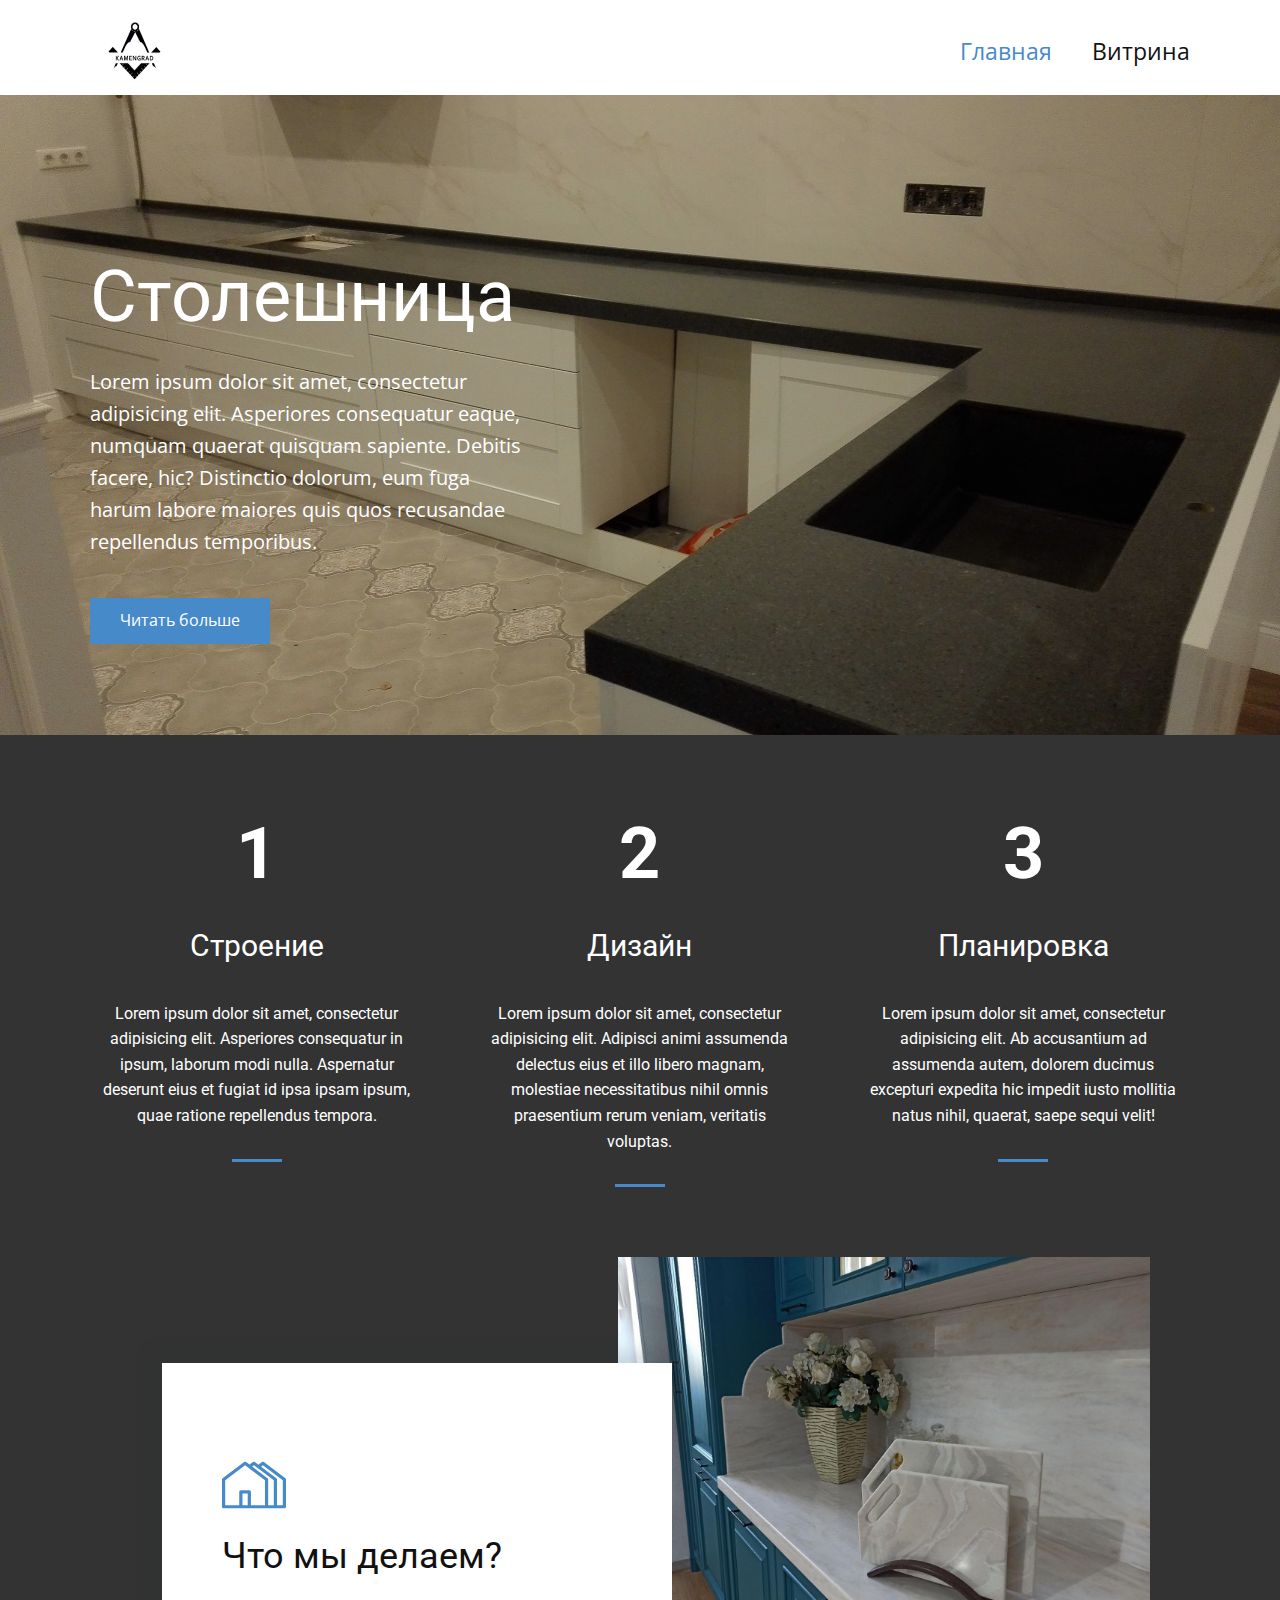
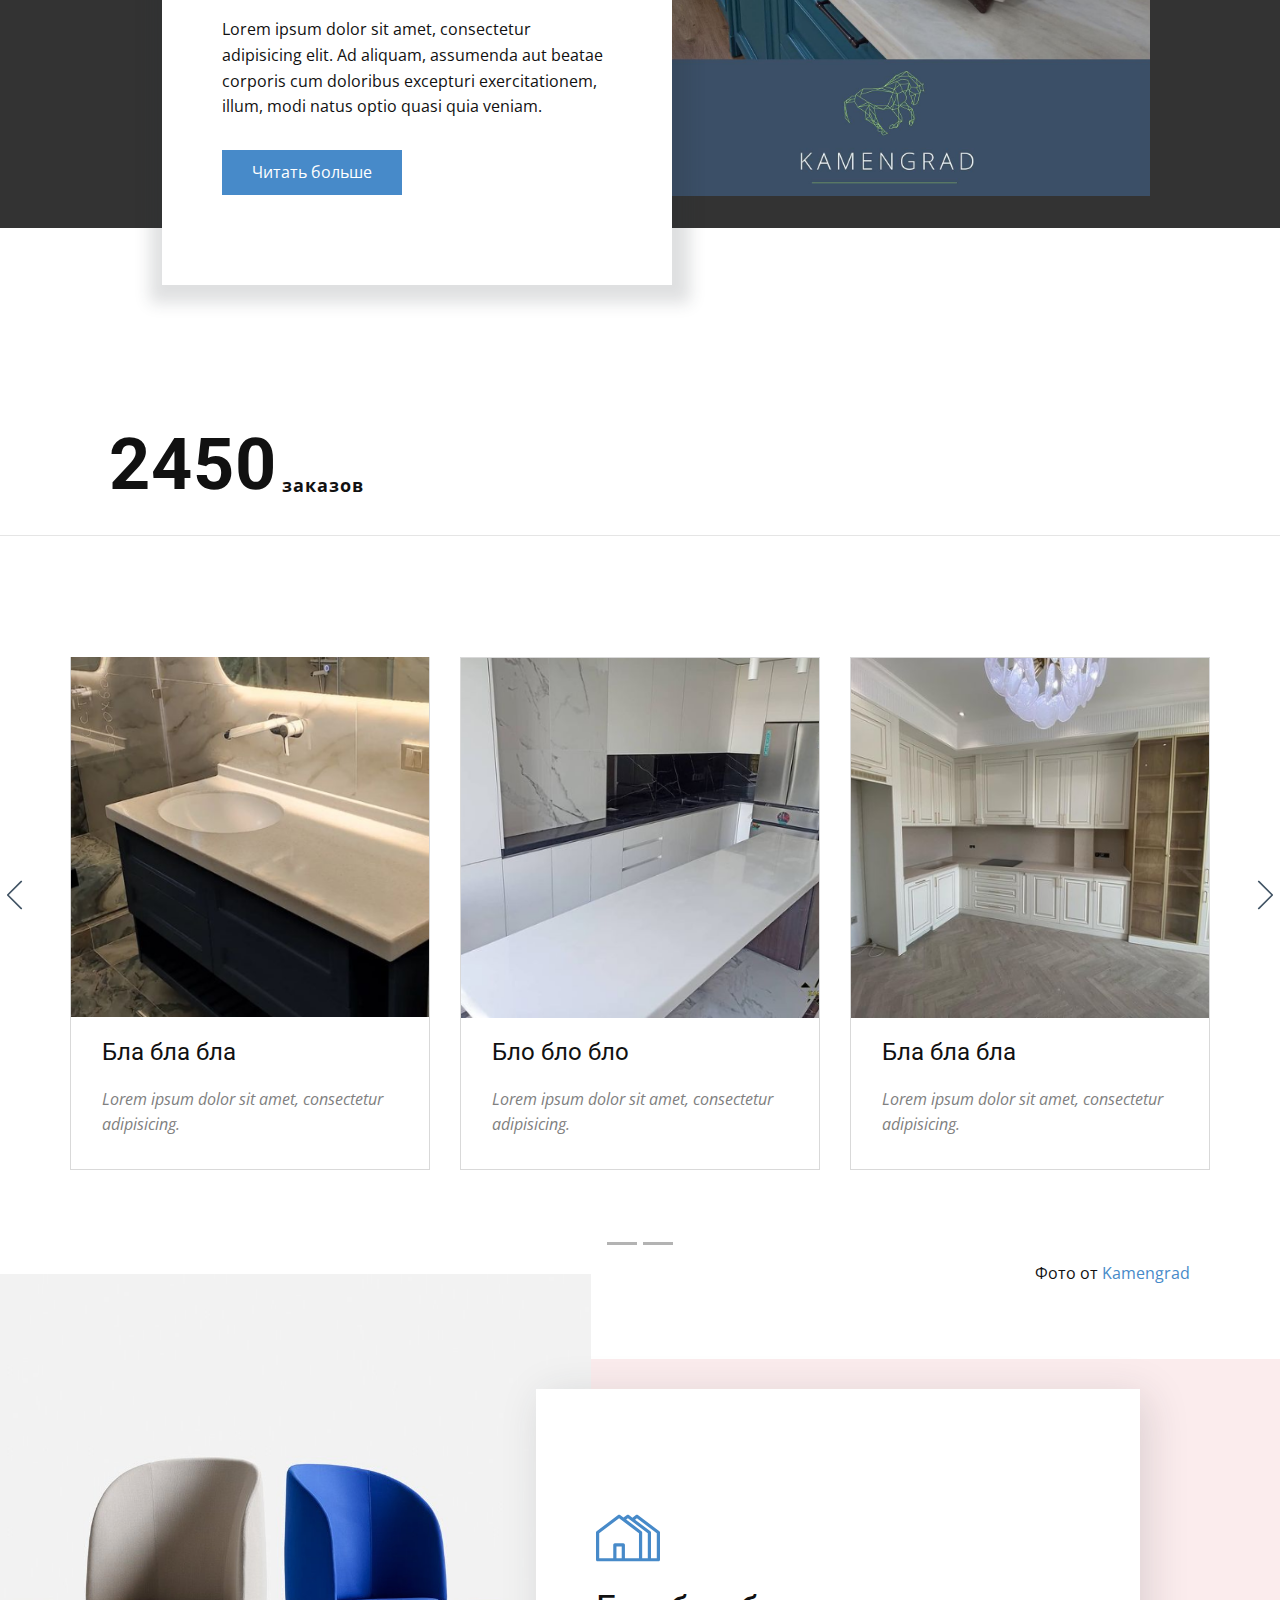
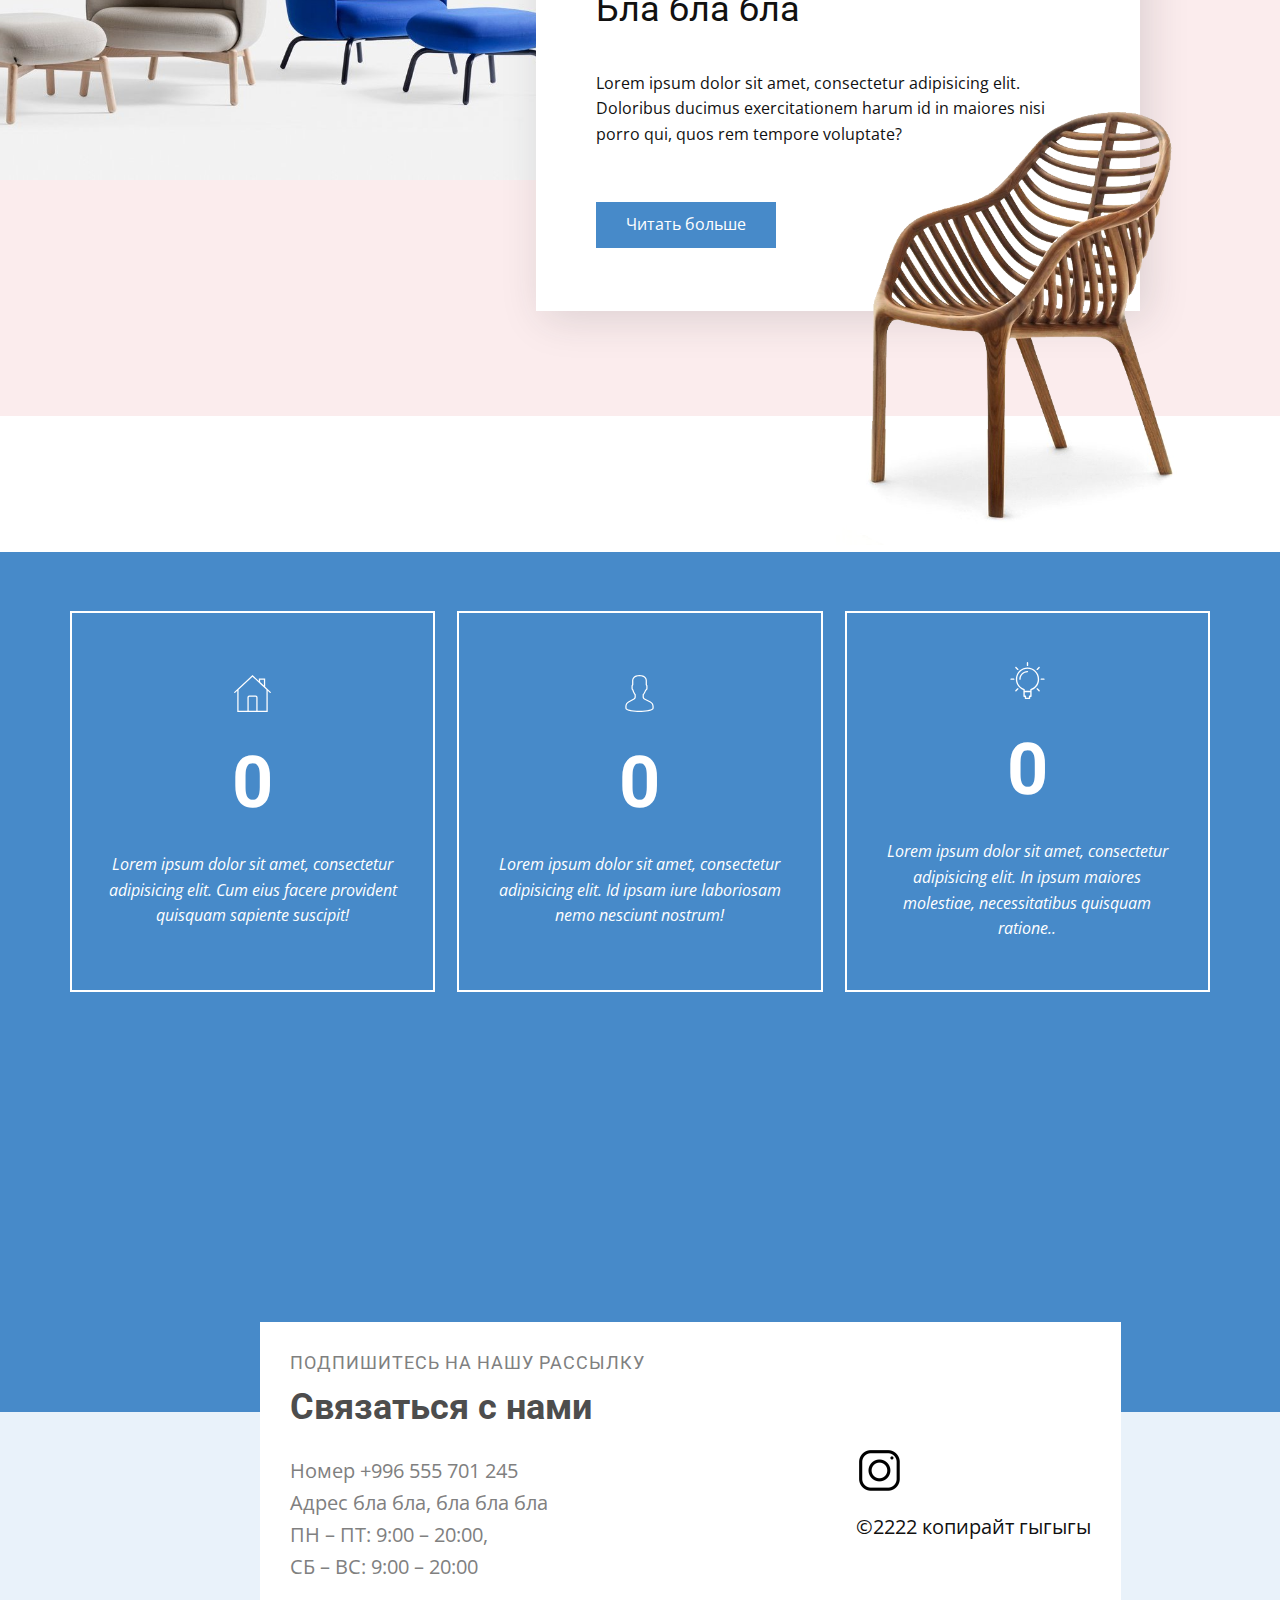
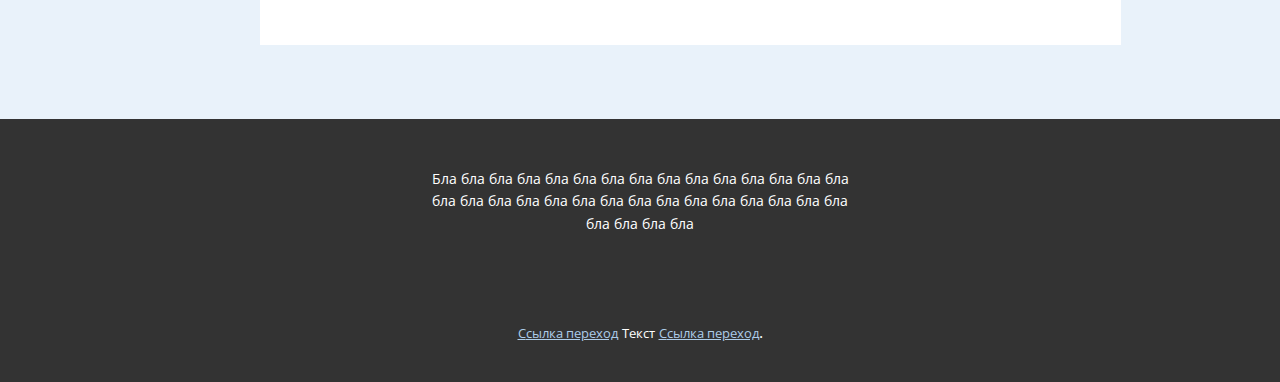
<file: kamengrad/Главная.html>
<!DOCTYPE html>
<html style="font-size: 16px;" lang="ru"><head>
    <meta name="viewport" content="width=device-width, initial-scale=1.0">
    <meta charset="utf-8">
    <meta name="keywords" content="Architecture and Design, What We Do, 2450, What We Do, +500, 800, +300, Contact us, Follow us, INTUITIVE">
    <meta name="description" content="">
    <title>Главная</title>
    <link rel="stylesheet" href="src/css/style.css" media="screen">
<link rel="stylesheet" href="src/css/Главная.css" media="screen">
    <script class="u-script" type="text/javascript" src="src/js/jquery.js" defer=""></script>
    <script class="u-script" type="text/javascript" src="src/js/main.js" defer=""></script>
    <link id="u-theme-google-font" rel="stylesheet" href="https://fonts.googleapis.com/css?family=Roboto:100,100i,300,300i,400,400i,500,500i,700,700i,900,900i|Open+Sans:300,300i,400,400i,500,500i,600,600i,700,700i,800,800i">
    <link id="u-page-google-font" rel="stylesheet" href="https://fonts.googleapis.com/css?family=Roboto:100,100i,300,300i,400,400i,500,500i,700,700i,900,900i">
    <script type="application/ld+json">{
		"@context": "http://schema.org",
		"@type": "Organization",
		"name": "",
		"logo": "images/logo.png"
}</script>
    <meta name="theme-color" content="#478ac9">
    <meta property="og:title" content="Главная">
    <meta property="og:type" content="website">
  </head>
  <body class="u-body u-xl-mode" data-lang="ru"><header class="u-clearfix u-header u-header" id="sec-8662"><div class="u-clearfix u-sheet u-valign-middle u-sheet-1">
        <a class="u-image u-logo u-image-1">
          <img src="src/images/logo.png" class="u-logo-image u-logo-image-1" alt="">
        </a>
        <nav class="u-menu u-menu-dropdown u-offcanvas u-menu-1">
          <div class="menu-collapse" style="font-size: 1rem; letter-spacing: 0;">
            <a class="u-button-style u-custom-left-right-menu-spacing u-custom-padding-bottom u-custom-top-bottom-menu-spacing u-nav-link u-text-active-palette-1-base u-text-hover-palette-2-base" href="#">
              <svg class="u-svg-link" viewBox="0 0 24 24"><use xmlns:xlink="http://www.w3.org/1999/xlink" xlink:href="#menu-hamburger"></use></svg>
              <svg class="u-svg-content" version="1.1" id="menu-hamburger" viewBox="0 0 16 16" x="0px" y="0px" xmlns:xlink="http://www.w3.org/1999/xlink" xmlns="http://www.w3.org/2000/svg"><g><rect y="1" width="16" height="2"></rect><rect y="7" width="16" height="2"></rect><rect y="13" width="16" height="2"></rect>
</g></svg>
            </a>
          </div>
          <div class="u-nav-container">
            <ul class="u-nav u-unstyled u-nav-1"><li class="u-nav-item"><a class="u-button-style u-nav-link u-text-active-palette-1-base u-text-hover-palette-2-base" href="Главная.html" style="padding: 10px 20px;">Главная</a>
</li><li class="u-nav-item"><a class="u-button-style u-nav-link u-text-active-palette-1-base u-text-hover-palette-2-base" href="Товары.html" style="padding: 10px 20px;">Витрина</a>
</li></ul>
          </div>
          <div class="u-nav-container-collapse">
            <div class="u-black u-container-style u-inner-container-layout u-opacity u-opacity-95 u-sidenav">
              <div class="u-inner-container-layout u-sidenav-overflow">
                <div class="u-menu-close"></div>
                <ul class="u-align-center u-nav u-popupmenu-items u-unstyled u-nav-2"><li class="u-nav-item"><a class="u-button-style u-nav-link" href="Главная.html">Главная</a>
</li><li class="u-nav-item"><a class="u-button-style u-nav-link" href="Товары.html">О нас</a>
</li></ul>
              </div>
            </div>
            <div class="u-black u-menu-overlay u-opacity u-opacity-70"></div>
          </div>
        </nav>
      </div></header>
    <section class="u-clearfix u-image u-shading u-section-1" src="" id="carousel_3688">
      <div class="u-clearfix u-sheet u-sheet-1">
        <div class="u-align-left u-container-style u-expanded-width-xs u-group u-similar-fill u-group-1">
          <div class="u-container-layout u-valign-middle u-container-layout-1">
            <h1 class="u-heading-font u-text u-text-body-alt-color u-title u-text-1">Столешница</h1>
            <p class="u-custom-font u-large-text u-text u-text-body-alt-color u-text-font u-text-variant u-text-2">Lorem ipsum dolor sit amet, consectetur adipisicing elit. Asperiores consequatur eaque, numquam quaerat quisquam sapiente. Debitis facere, hic? Distinctio dolorum, eum fuga harum labore maiores quis quos recusandae repellendus temporibus.</p>
            <a class="u-btn u-button-style u-palette-1-base u-btn-1">Читать больше</a>
          </div>
        </div>
      </div>
    </section>
    <section class="u-clearfix u-palette-2-light-2 u-section-2" id="carousel_fd2d">
      <div class="u-clearfix u-sheet u-valign-middle u-sheet-1">
        <div class="u-expanded-width u-list u-list-1">
          <div class="u-repeater u-repeater-1">
            <div class="u-container-style u-list-item u-repeater-item">
              <div class="u-container-layout u-similar-container u-container-layout-1">
                <p class="u-align-center u-custom-font u-font-roboto u-text u-text-palette-1-base u-text-1">1</p>
                <h3 class="u-align-center u-text u-text-2">Строение</h3>
                <p class="u-align-center u-custom-font u-font-roboto u-text u-text-3">Lorem ipsum dolor sit amet, consectetur adipisicing elit. Asperiores consequatur in ipsum, laborum modi nulla. Aspernatur deserunt eius et fugiat id ipsa ipsam ipsum, quae ratione repellendus tempora.</p>
                <div class="u-align-center u-border-3 u-border-palette-1-base u-line u-line-horizontal u-line-1"></div>
              </div>
            </div>
            <div class="u-container-style u-list-item u-repeater-item">
              <div class="u-container-layout u-similar-container u-container-layout-2">
                <p class="u-align-center u-custom-font u-font-roboto u-text u-text-palette-1-base u-text-4">2</p>
                <h3 class="u-align-center u-text u-text-5">Дизайн</h3>
                <p class="u-align-center u-custom-font u-font-roboto u-text u-text-6">Lorem ipsum dolor sit amet, consectetur adipisicing elit. Adipisci animi assumenda delectus eius et illo libero magnam, molestiae necessitatibus nihil omnis praesentium rerum veniam, veritatis voluptas.</p>
                <div class="u-align-center u-border-3 u-border-palette-1-base u-line u-line-horizontal u-line-2"></div>
              </div>
            </div>
            <div class="u-container-style u-list-item u-repeater-item">
              <div class="u-container-layout u-similar-container u-container-layout-3">
                <p class="u-align-center u-custom-font u-font-roboto u-text u-text-palette-1-base u-text-7">3</p>
                <h3 class="u-align-center u-text u-text-8">Планировка</h3>
                <p class="u-align-center u-custom-font u-font-roboto u-text u-text-9">Lorem ipsum dolor sit amet, consectetur adipisicing elit. Ab accusantium ad assumenda autem, dolorem ducimus excepturi expedita hic impedit iusto mollitia natus nihil, quaerat, saepe sequi velit!</p>
                <div class="u-align-center u-border-3 u-border-palette-1-base u-line u-line-horizontal u-line-3"></div>
              </div>
            </div>
          </div>
        </div>
      </div>
    </section>
    <section class="u-clearfix u-section-3" id="carousel_c8af">
      <div class="u-expanded-width u-palette-2-light-2 u-shape u-shape-rectangle u-shape-1"></div>
      <div class="u-clearfix u-sheet u-sheet-1">
        <div class="u-container-style u-group u-image u-similar-fill u-image-1">
          <div class="u-container-layout u-container-layout-1"></div>
        </div>
        <div class="u-align-left u-container-style u-group u-white u-group-2">
          <div class="u-container-layout u-valign-middle-lg u-valign-middle-sm u-valign-middle-xl u-container-layout-2"><span class="u-icon u-icon-circle u-text-palette-1-base u-icon-1"><svg class="u-svg-link" preserveAspectRatio="xMidYMin slice" viewBox="0 0 279.131 279.131"><use xmlns:xlink="http://www.w3.org/1999/xlink" xlink:href="#svg-cb31"></use></svg><svg class="u-svg-content" viewBox="0 0 279.131 279.131" id="svg-cb31"><g><path d="m276.346,109.821l-93.71-70.666c-2.496-1.882-5.934-1.882-8.43,0l-15.405,11.617-15.405-11.617c-2.496-1.882-5.934-1.882-8.43,0l-15.021,11.327-15.021-11.327c-2.496-1.882-5.934-1.882-8.43,0l-93.71,70.666c-1.753,1.323-2.784,3.393-2.784,5.589v118.977c0,3.866 3.134,7 7,7h38.472 39.238 109.711 38.472 39.238c3.866,0 7-3.134 7-7v-118.977c0-2.196-1.031-4.266-2.785-5.589zm-11.215,117.566h-25.238v-111.977c0-2.197-1.031-4.266-2.785-5.589l-66.68-50.282 7.993-6.028 86.71,65.388v108.488zm-63.71,0v-111.977c0-2.197-1.031-4.266-2.785-5.589l-67.064-50.571 7.61-5.738 86.711,65.388v108.488h-24.472zm-89.247-.001h-20.464-2.464v-50.76h22.928v50.76zm14,0v-57.76c0-3.866-3.134-7-7-7h-36.928c-3.866,0-7,3.134-7,7v57.76h-22.774-38.472v-108.488l86.71-65.388 86.711,65.388v108.488h-61.247z"></path>
</g></svg></span>
            <h2 class="u-text u-text-1">Что мы делаем?</h2>
            <p class="u-text u-text-2">Lorem ipsum dolor sit amet, consectetur adipisicing elit. Ad aliquam, assumenda aut beatae corporis cum doloribus excepturi exercitationem, illum, modi natus optio quasi quia veniam.</p>
            <a href="" class="u-btn u-button-style u-btn-1">Читать больше</a>
          </div>
        </div>
      </div>
    </section>
    <section class="u-clearfix u-white u-section-4" id="carousel_2101">
      <div class="u-clearfix u-sheet u-sheet-1">
        <div class="u-align-left u-container-style u-expanded-width-xs u-group u-similar-fill u-group-1">
          <div class="u-container-layout">
            <h2 class="u-text u-text-1"><b>&nbsp;2450</b>
            </h2>
            <p class="u-text u-text-2">заказов</p>
          </div>
        </div>
      </div>
      <div class="u-border-1 u-border-grey-10 u-expanded-width u-line u-line-horizontal u-line-1"></div>
    </section>
    <section id="carousel_64f4" class="u-carousel u-slide u-block-4d1d-1" data-u-ride="carousel" data-interval="5000">
      <ol class="u-absolute-hcenter u-carousel-indicators u-block-4d1d-2">
        <li data-u-target="#carousel_64f4" data-u-slide-to="0" class="u-active u-grey-30"></li>
        <li data-u-target="#carousel_64f4" class="u-grey-30" data-u-slide-to="1"></li>
      </ol>
      <div class="u-carousel-inner" role="listbox">
        <div class="u-active u-carousel-item u-clearfix u-white u-section-5-1">
          <div class="u-clearfix u-sheet u-sheet-1">
            <div class="u-clearfix u-gutter-30 u-layout-wrap u-layout-wrap-1">
              <div class="u-layout">
                <div class="u-layout-row">
                  <div class="u-align-left u-container-style u-layout-cell u-left-cell u-size-20 u-size-20-md u-white u-layout-cell-1">
                    <div class="u-border-1 u-border-grey-15 u-container-layout u-container-layout-1" data-image-width="2000" data-image-height="1333">
                      <img src="src/images/stol1.png" alt="" class="u-expanded-width-md u-expanded-width-sm u-image u-image-default u-image-1">
                      <h4 class="u-custom-font u-heading-font u-text u-text-1">Бла бла бла</h4>
                      <p class="u-text u-text-grey-50 u-text-2">Lorem ipsum dolor sit amet, consectetur adipisicing.</p>
                    </div>
                  </div>
                  <div class="u-align-left u-container-style u-layout-cell u-size-20 u-size-20-md u-white u-layout-cell-2">
                    <div class="u-border-1 u-border-grey-15 u-container-layout u-container-layout-2" data-image-width="2000" data-image-height="1333">
                      <img src="src/images/stol2.png" alt="" class="u-expanded-width-md u-expanded-width-sm u-expanded-width-xs u-image u-image-default u-image-2">
                      <h4 class="u-custom-font u-heading-font u-text u-text-3">Бло бло бло</h4>
                      <p class="u-text u-text-grey-50 u-text-4">Lorem ipsum dolor sit amet, consectetur adipisicing.</p>
                    </div>
                  </div>
                  <div class="u-align-left u-container-style u-layout-cell u-right-cell u-size-20 u-size-20-md u-white u-layout-cell-3">
                    <div class="u-border-1 u-border-grey-15 u-container-layout u-container-layout-3" data-image-width="2000" data-image-height="1333">
                      <img src="src/images/stol3.png" alt="" class="u-expanded-width-md u-expanded-width-sm u-expanded-width-xs u-image u-image-default u-image-3">
                      <h4 class="u-custom-font u-heading-font u-text u-text-5">Бла бла бла</h4>
                      <p class="u-text u-text-grey-50 u-text-6">Lorem ipsum dolor sit amet, consectetur adipisicing.</p>
                    </div>
                  </div>
                </div>
              </div>
            </div>
          </div>
        </div>
        <div class="u-carousel-item u-clearfix u-white u-section-5-2">
          <div class="u-clearfix u-sheet u-sheet-1">
            <div class="u-clearfix u-gutter-30 u-layout-wrap u-layout-wrap-1">
              <div class="u-layout">
                <div class="u-layout-row">
                  <div class="u-align-left u-container-style u-layout-cell u-left-cell u-size-20 u-size-20-md u-white u-layout-cell-1">
                    <div class="u-border-1 u-border-grey-15 u-container-layout u-container-layout-1" data-image-width="2000" data-image-height="1333">
                      <img src="src/images/stol4.png" alt="" class="u-expanded-width-md u-expanded-width-sm u-expanded-width-xs u-image u-image-default u-image-1">
                      <h4 class="u-custom-font u-heading-font u-text u-text-1">Бла бла бла</h4>
                      <p class="u-text u-text-grey-50 u-text-2">Lorem ipsum dolor sit amet, consectetur adipisicing.</p>
                    </div>
                  </div>
                  <div class="u-align-left u-container-style u-layout-cell u-size-20 u-size-20-md u-white u-layout-cell-2">
                    <div class="u-border-1 u-border-grey-15 u-container-layout u-container-layout-2" data-image-width="2000" data-image-height="1333">
                      <img src="src/images/stol5.png" alt="" class="u-expanded-width-md u-expanded-width-sm u-expanded-width-xs u-image u-image-default u-image-2">
                      <h4 class="u-custom-font u-heading-font u-text u-text-3">Бла бла бла</h4>
                      <p class="u-text u-text-grey-50 u-text-4">Lorem ipsum dolor sit amet, consectetur adipisicing.</p>
                    </div>
                  </div>
                  <div class="u-align-left u-container-style u-layout-cell u-right-cell u-size-20 u-size-20-md u-white u-layout-cell-3">
                    <div class="u-border-1 u-border-grey-15 u-container-layout u-container-layout-3" data-image-width="2000" data-image-height="1333">
                      <img src="src/images/stol6.png" alt="" class="u-expanded-width-md u-expanded-width-sm u-image u-image-default u-image-3">
                      <h4 class="u-custom-font u-heading-font u-text u-text-5">Бла бла бла</h4>
                      <p class="u-text u-text-grey-50 u-text-6">Lorem ipsum dolor sit amet, consectetur adipisicing.</p>
                    </div>
                  </div>
                </div>
              </div>
            </div>
          </div>
        </div>
      </div>
      <a class="u-absolute-vcenter u-carousel-control u-carousel-control-prev u-text-palette-1-dark-2 u-block-4d1d-3" href="#carousel_64f4" role="button" data-u-slide="prev">
        <span aria-hidden="true">
          <svg viewBox="0 0 477.175 477.175"><path d="M145.188,238.575l215.5-215.5c5.3-5.3,5.3-13.8,0-19.1s-13.8-5.3-19.1,0l-225.1,225.1c-5.3,5.3-5.3,13.8,0,19.1l225.1,225
                    c2.6,2.6,6.1,4,9.5,4s6.9-1.3,9.5-4c5.3-5.3,5.3-13.8,0-19.1L145.188,238.575z"></path></svg>
        </span>
        <span class="sr-only">Previous</span>
      </a>
      <a class="u-absolute-vcenter u-carousel-control u-carousel-control-next u-text-palette-1-dark-2 u-block-4d1d-4" href="#carousel_64f4" role="button" data-u-slide="next">
        <span aria-hidden="true">
          <svg viewBox="0 0 477.175 477.175"><path d="M360.731,229.075l-225.1-225.1c-5.3-5.3-13.8-5.3-19.1,0s-5.3,13.8,0,19.1l215.5,215.5l-215.5,215.5
                    c-5.3,5.3-5.3,13.8,0,19.1c2.6,2.6,6.1,4,9.5,4c3.4,0,6.9-1.3,9.5-4l225.1-225.1C365.931,242.875,365.931,234.275,360.731,229.075z"></path></svg>
        </span>
        <span class="sr-only">Next</span>
      </a>
    </section>
    <section class="u-clearfix u-white u-section-6" id="carousel_cd49">
      <div class="u-clearfix u-sheet u-sheet-1">
        <div class="u-align-right u-container-style u-group u-similar-fill u-group-1">
          <div class="u-container-layout u-valign-middle-sm u-container-layout-1">
            <p class="u-text u-text-1">Фото от  <a href="https://www.instagram.com/kamengrad.kg/#" target="_blank">Kamengrad</a>
            </p>
          </div>
        </div>
      </div>
    </section>
    <section class="u-clearfix u-palette-2-light-3 u-section-7" id="carousel_a2ae">
      <div class="u-align-left u-container-style u-group u-image u-image-1">
        <div class="u-container-layout u-container-layout-1"></div>
      </div>
      <div class="u-clearfix u-sheet u-sheet-1">
        <div class="u-align-left u-container-style u-group u-white u-group-2">
          <div class="u-container-layout u-valign-middle-lg u-valign-middle-md u-valign-middle-xs u-container-layout-2"><span class="u-icon u-icon-circle u-text-palette-1-base u-icon-1"><svg class="u-svg-link" preserveAspectRatio="xMidYMin slice" viewBox="0 0 279.131 279.131"><use xmlns:xlink="http://www.w3.org/1999/xlink" xlink:href="#svg-c59d"></use></svg><svg class="u-svg-content" viewBox="0 0 279.131 279.131" id="svg-c59d"><g><path d="m276.346,109.821l-93.71-70.666c-2.496-1.882-5.934-1.882-8.43,0l-15.405,11.617-15.405-11.617c-2.496-1.882-5.934-1.882-8.43,0l-15.021,11.327-15.021-11.327c-2.496-1.882-5.934-1.882-8.43,0l-93.71,70.666c-1.753,1.323-2.784,3.393-2.784,5.589v118.977c0,3.866 3.134,7 7,7h38.472 39.238 109.711 38.472 39.238c3.866,0 7-3.134 7-7v-118.977c0-2.196-1.031-4.266-2.785-5.589zm-11.215,117.566h-25.238v-111.977c0-2.197-1.031-4.266-2.785-5.589l-66.68-50.282 7.993-6.028 86.71,65.388v108.488zm-63.71,0v-111.977c0-2.197-1.031-4.266-2.785-5.589l-67.064-50.571 7.61-5.738 86.711,65.388v108.488h-24.472zm-89.247-.001h-20.464-2.464v-50.76h22.928v50.76zm14,0v-57.76c0-3.866-3.134-7-7-7h-36.928c-3.866,0-7,3.134-7,7v57.76h-22.774-38.472v-108.488l86.71-65.388 86.711,65.388v108.488h-61.247z"></path>
</g></svg></span>
            <h2 class="u-text u-text-1">Бла бла бла</h2>
            <p class="u-text u-text-2">Lorem ipsum dolor sit amet, consectetur adipisicing elit. Doloribus ducimus exercitationem harum id in maiores nisi porro qui, quos rem tempore voluptate?</p>
            <a class="u-btn u-button-style u-btn-1">Читать больше</a>
          </div>
        </div>
      </div>
    </section>
    <section class="skrollable skrollable-between u-clearfix u-white u-section-8" id="carousel_ac2a">
      <div class="u-clearfix u-sheet u-sheet-1">
        <img src="src/images/cbcb412b752cba0559c975428a0c4ca9.png" alt="" class="u-image u-image-contain u-image-default u-image-1">
        <div class="u-align-left u-container-style u-group u-similar-fill u-group-1">
          <div class="u-container-layout u-container-layout-1">
          </div>
        </div>
      </div>
    </section>
    <section class="u-align-center u-clearfix u-color-scheme-custom-color-scheme-1 u-color-style-multicolor-1 u-palette-1-base u-section-9" id="carousel_d3bf">
      <div class="u-clearfix u-sheet u-valign-middle u-sheet-1">
        <div class="u-expanded-width u-list u-list-1">
          <div class="u-repeater u-repeater-1">
            <div class="u-align-center u-border-2 u-border-white u-container-style u-list-item u-repeater-item">
              <div class="u-container-layout u-similar-container u-valign-middle u-container-layout-1"><span class="u-icon u-icon-circle u-icon-1"><svg class="u-svg-link" preserveAspectRatio="xMidYMin slice" viewBox="0 0 58.365 58.365" style=""><use xmlns:xlink="http://www.w3.org/1999/xlink" xlink:href="#svg-9038"></use></svg><svg class="u-svg-content" viewBox="0 0 58.365 58.365" x="0px" y="0px" id="svg-9038" style="enable-background:new 0 0 58.365 58.365;"><path d="M57.863,26.632l-8.681-8.061V5.365h-10v3.921L29.182,0L0.502,26.632c-0.404,0.376-0.428,1.009-0.052,1.414
	c0.375,0.404,1.008,0.427,1.414,0.052l3.319-3.082v33.349h16h16h16V25.015l3.319,3.082c0.192,0.179,0.437,0.267,0.681,0.267
	c0.269,0,0.536-0.107,0.732-0.319C58.291,27.641,58.267,27.008,57.863,26.632z M41.182,7.365h6v9.349l-6-5.571V7.365z
	 M23.182,56.365V35.302c0-0.517,0.42-0.937,0.937-0.937h10.126c0.517,0,0.937,0.42,0.937,0.937v21.063H23.182z M51.182,56.365h-14
	V35.302c0-1.62-1.317-2.937-2.937-2.937H24.119c-1.62,0-2.937,1.317-2.937,2.937v21.063h-14V23.158l22-20.429l14.28,13.26
	l5.72,5.311v0l2,1.857V56.365z"></path></svg>
            
            
          </span>
                <h1 class="u-text u-title u-text-1" data-animation-name="counter" data-animation-event="scroll" data-animation-duration="3000">500</h1>
                <p class="u-text u-text-2">Lorem ipsum dolor sit amet, consectetur adipisicing elit. Cum eius facere provident quisquam sapiente suscipit!</p>
              </div>
            </div>
            <div class="u-align-center u-border-2 u-border-white u-container-style u-list-item u-repeater-item">
              <div class="u-container-layout u-similar-container u-valign-middle u-container-layout-2"><span class="u-icon u-icon-circle u-icon-2"><svg class="u-svg-link" preserveAspectRatio="xMidYMin slice" viewBox="0 0 60 60" style=""><use xmlns:xlink="http://www.w3.org/1999/xlink" xlink:href="#svg-f9f5"></use></svg><svg class="u-svg-content" viewBox="0 0 60 60" x="0px" y="0px" id="svg-f9f5" style="enable-background:new 0 0 60 60;"><path d="M48.014,42.889l-9.553-4.776C37.56,37.662,37,36.756,37,35.748v-3.381c0.229-0.28,0.47-0.599,0.719-0.951
	c1.239-1.75,2.232-3.698,2.954-5.799C42.084,24.97,43,23.575,43,22v-4c0-0.963-0.36-1.896-1-2.625v-5.319
	c0.056-0.55,0.276-3.824-2.092-6.525C37.854,1.188,34.521,0,30,0s-7.854,1.188-9.908,3.53C17.724,6.231,17.944,9.506,18,10.056
	v5.319c-0.64,0.729-1,1.662-1,2.625v4c0,1.217,0.553,2.352,1.497,3.109c0.916,3.627,2.833,6.36,3.503,7.237v3.309
	c0,0.968-0.528,1.856-1.377,2.32l-8.921,4.866C8.801,44.424,7,47.458,7,50.762V54c0,4.746,15.045,6,23,6s23-1.254,23-6v-3.043
	C53,47.519,51.089,44.427,48.014,42.889z M51,54c0,1.357-7.412,4-21,4S9,55.357,9,54v-3.238c0-2.571,1.402-4.934,3.659-6.164
	l8.921-4.866C23.073,38.917,24,37.354,24,35.655v-4.019l-0.233-0.278c-0.024-0.029-2.475-2.994-3.41-7.065l-0.091-0.396l-0.341-0.22
	C19.346,23.303,19,22.676,19,22v-4c0-0.561,0.238-1.084,0.67-1.475L20,16.228V10l-0.009-0.131c-0.003-0.027-0.343-2.799,1.605-5.021
	C23.253,2.958,26.081,2,30,2c3.905,0,6.727,0.951,8.386,2.828c1.947,2.201,1.625,5.017,1.623,5.041L40,16.228l0.33,0.298
	C40.762,16.916,41,17.439,41,18v4c0,0.873-0.572,1.637-1.422,1.899l-0.498,0.153l-0.16,0.495c-0.669,2.081-1.622,4.003-2.834,5.713
	c-0.297,0.421-0.586,0.794-0.837,1.079L35,31.623v4.125c0,1.77,0.983,3.361,2.566,4.153l9.553,4.776
	C49.513,45.874,51,48.28,51,50.957V54z"></path></svg>
            
            
          </span>
                <h1 class="u-text u-title u-text-3" data-animation-name="counter" data-animation-event="scroll" data-animation-duration="3000">800</h1>
                <p class="u-text u-text-4">Lorem ipsum dolor sit amet, consectetur adipisicing elit. Id ipsam iure laboriosam nemo nesciunt nostrum!</p>
              </div>
            </div>
            <div class="u-align-center u-border-2 u-border-white u-container-style u-list-item u-repeater-item">
              <div class="u-container-layout u-similar-container u-valign-middle u-container-layout-3"><span class="u-icon u-icon-circle u-icon-3"><svg class="u-svg-link" preserveAspectRatio="xMidYMin slice" viewBox="0 0 54 54" style=""><use xmlns:xlink="http://www.w3.org/1999/xlink" xlink:href="#svg-325d"></use></svg><svg class="u-svg-content" viewBox="0 0 54 54" x="0px" y="0px" id="svg-325d" style="enable-background:new 0 0 54 54;"><g><path d="M27,8c-9.374,0-17,7.626-17,17c0,7.112,4.391,13.412,11,15.9V50c0,0.553,0.447,1,1,1h1v2c0,0.553,0.447,1,1,1h6
		c0.553,0,1-0.447,1-1v-2h1c0.553,0,1-0.447,1-1v-9.1c6.609-2.488,11-8.788,11-15.9C44,15.626,36.374,8,27,8z M30,49
		c-0.553,0-1,0.447-1,1v2h-4v-2c0-0.553-0.447-1-1-1h-1v-5h8v5H30z M31.688,39.242C31.277,39.377,31,39.761,31,40.192V42h-8v-1.808
		c0-0.432-0.277-0.815-0.688-0.95C16.145,37.214,12,31.49,12,25c0-8.271,6.729-15,15-15s15,6.729,15,15
		C42,31.49,37.855,37.214,31.688,39.242z"></path><path d="M27,6c0.553,0,1-0.447,1-1V1c0-0.553-0.447-1-1-1s-1,0.447-1,1v4C26,5.553,26.447,6,27,6z"></path><path d="M51,24h-4c-0.553,0-1,0.447-1,1s0.447,1,1,1h4c0.553,0,1-0.447,1-1S51.553,24,51,24z"></path><path d="M7,24H3c-0.553,0-1,0.447-1,1s0.447,1,1,1h4c0.553,0,1-0.447,1-1S7.553,24,7,24z"></path><path d="M43.264,7.322l-2.828,2.828c-0.391,0.391-0.391,1.023,0,1.414c0.195,0.195,0.451,0.293,0.707,0.293
		s0.512-0.098,0.707-0.293l2.828-2.828c0.391-0.391,0.391-1.023,0-1.414S43.654,6.932,43.264,7.322z"></path><path d="M12.15,38.436l-2.828,2.828c-0.391,0.391-0.391,1.023,0,1.414c0.195,0.195,0.451,0.293,0.707,0.293
		s0.512-0.098,0.707-0.293l2.828-2.828c0.391-0.391,0.391-1.023,0-1.414S12.541,38.045,12.15,38.436z"></path><path d="M41.85,38.436c-0.391-0.391-1.023-0.391-1.414,0s-0.391,1.023,0,1.414l2.828,2.828c0.195,0.195,0.451,0.293,0.707,0.293
		s0.512-0.098,0.707-0.293c0.391-0.391,0.391-1.023,0-1.414L41.85,38.436z"></path><path d="M12.15,11.564c0.195,0.195,0.451,0.293,0.707,0.293s0.512-0.098,0.707-0.293c0.391-0.391,0.391-1.023,0-1.414l-2.828-2.828
		c-0.391-0.391-1.023-0.391-1.414,0s-0.391,1.023,0,1.414L12.15,11.564z"></path><path d="M27,13c-6.617,0-12,5.383-12,12c0,0.553,0.447,1,1,1s1-0.447,1-1c0-5.514,4.486-10,10-10c0.553,0,1-0.447,1-1
		S27.553,13,27,13z"></path>
</g></svg>
            
            
          </span>
                <h1 class="u-text u-title u-text-5" data-animation-name="counter" data-animation-event="scroll" data-animation-duration="3000">300</h1>
                <p class="u-text u-text-6">Lorem ipsum dolor sit amet, consectetur adipisicing elit. In ipsum maiores molestiae, necessitatibus quisquam ratione..</p>
              </div>
            </div>
          </div>
        </div>
      </div>
    </section>
    <section class="u-clearfix u-expanded-width-xl u-palette-1-light-3 u-section-10" id="carousel_b891">
      <div class="u-expanded-width u-palette-1-base u-shape u-shape-rectangle u-shape-1"></div>
      <div class="u-clearfix u-gutter-0 u-layout-wrap u-layout-wrap-1">
        <div class="u-gutter-0 u-layout">
          <div class="u-layout-row">
            <div class="u-size-27">
              <div class="u-layout-col">
                <div class="u-align-left u-container-style u-layout-cell u-left-cell u-size-30 u-white u-layout-cell-2">
                  <div class="u-container-layout u-valign-middle u-container-layout-2">
                    <h6 class="u-text u-text-grey-50 u-text-1">ПОДПИШИТЕСЬ НА НАШУ РАССЫЛКУ</h6>
                    <h2 class="u-text u-text-grey-70 u-text-2">Связаться с нами</h2>
                    <p class="u-text u-text-grey-50 u-text-3">Номер +996 555 701 245<br>Адрес бла бла, бла бла бла<br>ПН – ПТ: 9:00 – 20:00,<br>СБ – ВС: 9:00 – 20:00<br>
                      <a href="#" class="u-active-none u-border-none u-btn u-button-link u-button-style u-hover-none u-none u-text-palette-1-base u-btn-2"> почта@почта.com </a>
                    </p>
                  </div>
                </div>
                <div class="u-align-left u-container-style u-layout-cell u-left-cell u-size-30 u-white u-layout-cell-3">
                  <div class="u-container-layout u-valign-middle u-container-layout-3">
                    <h2 class="u-text u-text-grey-70 u-text-4"></h2>
                    <div class="u-social-icons u-spacing-20 u-social-icons-1">
                      <a class="u-social-url" target="_blank" title="Instagram" href="https://www.instagram.com/kamengrad.kg/">
                          <img class=anal src="src/images/logo-ig-png-32463.png" alt="">
                      </a>
                    </div>
                    <p class="u-text u-text-5">©2222 копирайт гыгыгы</p>
                  </div>
                </div>
              </div>
            </div>
          </div>
        </div>
      </div>
    </section>
    
    <footer class="u-align-center u-clearfix u-footer u-grey-80 u-footer" id="sec-e547"><div class="u-clearfix u-sheet u-sheet-1">
        <p class="u-small-text u-text u-text-variant u-text-1">Бла бла бла бла бла бла бла бла бла бла бла бла бла бла бла бла бла бла бла бла бла бла бла бла бла бла бла бла бла бла бла бла бла бла </p>
      </div></footer>
    <section class="u-backlink u-clearfix u-grey-80">
      <a class="u-link" href="" target="_blank">
        <span>Ссылка переход</span>
      </a>
      <p class="u-text">
        <span>Текст</span>
      </p>
      <a class="u-link" href="" target="_blank">
        <span>Ссылка переход</span>
      </a>. 
    </section>

</body></html>
</file>
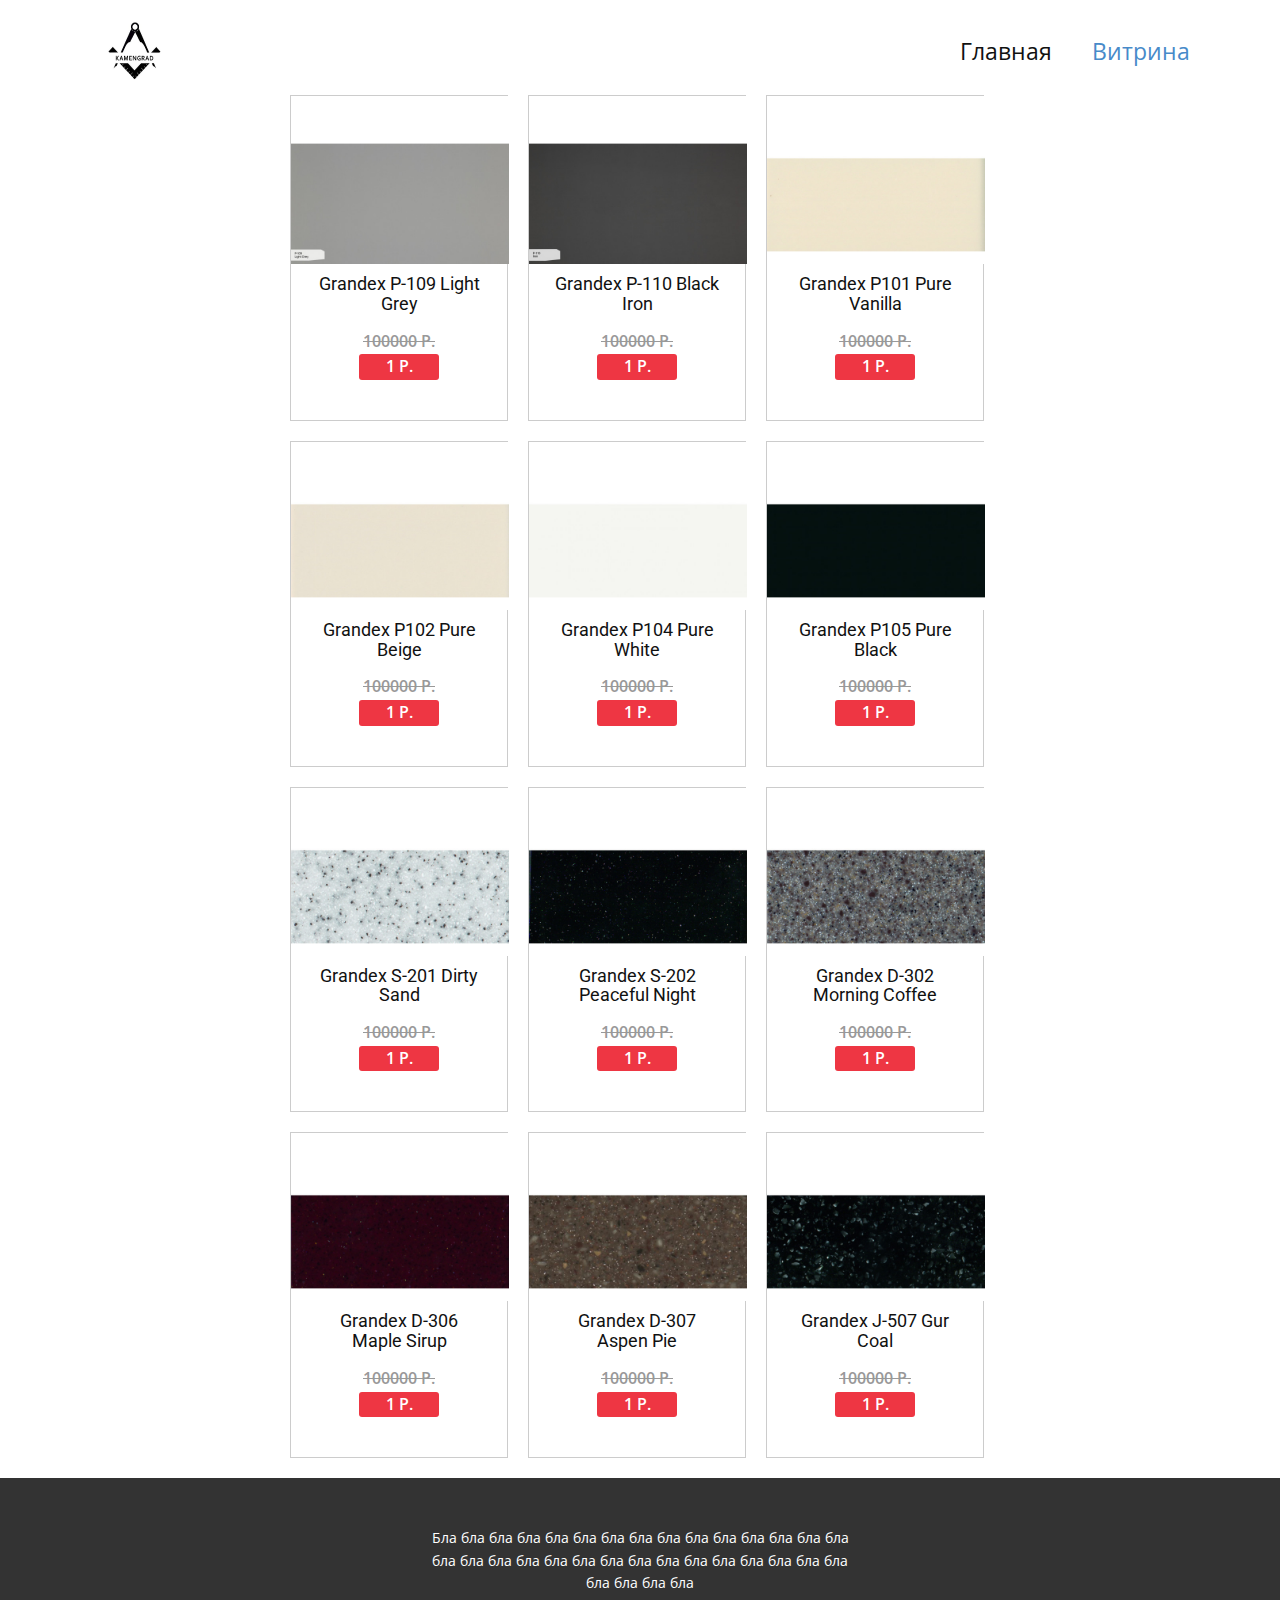
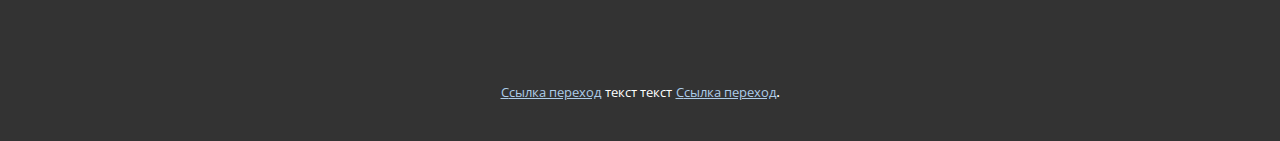
<file: kamengrad/Товары.html>
<!DOCTYPE html>
<html style="font-size: 16px;" lang="ru"><head>
    <meta name="viewport" content="width=device-width, initial-scale=1.0">
    <meta charset="utf-8">
    <meta name="keywords" content="">
    <meta name="description" content="">
    <title>Товары</title>
    <link rel="stylesheet" href="src/css/style.css" media="screen">
<link rel="stylesheet" href="src/css/Товары.css" media="screen">
    <script class="u-script" type="text/javascript" src="src/js/jquery.js" defer=""></script>
    <script class="u-script" type="text/javascript" src="src/js/main.js" defer=""></script>
    <link id="u-theme-google-font" rel="stylesheet" href="https://fonts.googleapis.com/css?family=Roboto:100,100i,300,300i,400,400i,500,500i,700,700i,900,900i|Open+Sans:300,300i,400,400i,500,500i,600,600i,700,700i,800,800i">
    
    
    <script type="application/ld+json">{
		"@context": "http://schema.org",
		"@type": "Organization",
		"name": "",
		"logo": "images/kamengrad.png"
}</script>
    <meta name="theme-color" content="#478ac9">
    <meta property="og:title" content="Товары">
    <meta property="og:type" content="website">
  </head>
  <body class="u-body u-xl-mode" data-lang="ru"><header class="u-clearfix u-header u-header" id="sec-8662"><div class="u-clearfix u-sheet u-valign-middle u-sheet-1">
        <a class="u-image u-logo u-image-1">
            <img src="src/images/logo.png" class="u-logo-image u-logo-image-1" alt="">
        </a>
        <nav class="u-menu u-menu-dropdown u-offcanvas u-menu-1">
          <div class="menu-collapse" style="font-size: 1rem; letter-spacing: 0;">
            <a class="u-button-style u-custom-left-right-menu-spacing u-custom-padding-bottom u-custom-top-bottom-menu-spacing u-nav-link u-text-active-palette-1-base u-text-hover-palette-2-base" href="#">
              <svg class="u-svg-link" viewBox="0 0 24 24"><use xmlns:xlink="http://www.w3.org/1999/xlink" xlink:href="#menu-hamburger"></use></svg>
              <svg class="u-svg-content" version="1.1" id="menu-hamburger" viewBox="0 0 16 16" x="0px" y="0px" xmlns:xlink="http://www.w3.org/1999/xlink" xmlns="http://www.w3.org/2000/svg"><g><rect y="1" width="16" height="2"></rect><rect y="7" width="16" height="2"></rect><rect y="13" width="16" height="2"></rect>
</g></svg>
            </a>
          </div>
          <div class="u-nav-container">
            <ul class="u-nav u-unstyled u-nav-1"><li class="u-nav-item"><a class="u-button-style u-nav-link u-text-active-palette-1-base u-text-hover-palette-2-base" href="Главная.html" style="padding: 10px 20px;">Главная</a>
</li><li class="u-nav-item"><a class="u-button-style u-nav-link u-text-active-palette-1-base u-text-hover-palette-2-base" href="Товары.html" style="padding: 10px 20px;">Витрина</a>
</li></ul>
          </div>
          <div class="u-nav-container-collapse">
            <div class="u-black u-container-style u-inner-container-layout u-opacity u-opacity-95 u-sidenav">
              <div class="u-inner-container-layout u-sidenav-overflow">
                <div class="u-menu-close"></div>
                <ul class="u-align-center u-nav u-popupmenu-items u-unstyled u-nav-2"><li class="u-nav-item"><a class="u-button-style u-nav-link" href="Главная.html">Главная</a>
</li><li class="u-nav-item"><a class="u-button-style u-nav-link" href="Товары.html">Витрина</a>
</li></ul>
              </div>
            </div>
            <div class="u-black u-menu-overlay u-opacity u-opacity-70"></div>
          </div>
        </nav>
      </div></header>
  <div class="catalog-items">
      <article class="catalog-item new">
          <div class="catalog-item-image">
              <img src="[data-uri]" alt="Перфоратор BOSCH BFG 3000">
          </div>
          <h1 class="title">Grandex P-109 Light Grey</h1>
          <div class="discount">100000 Р.</div>
          <div class="price">1 Р.</div>
      </article>
      <article class="catalog-item new">
          <div class="catalog-item-image">
              <img src="[data-uri]" alt="Перфоратор BOSCH BFG 3000">
          </div>
          <h1 class="title">Grandex P-110 Black Iron </h1>
          <div class="discount">100000 Р.</div>
          <div class="price">1 Р.</div>
      </article>
      <article class="catalog-item new">
          <div class="catalog-item-image">
              <img src="src/images/purevan.JPG" alt="">
          </div>
          <h1 class="title">Grandex P101 Pure Vanilla</h1>
          <div class="discount">100000 Р.</div>
          <div class="price">1 Р.</div>
      </article>
      <article class="catalog-item new">
          <div class="catalog-item-image">
              <img src="src/images/+P-102-550x550w.JPG" alt="">
          </div>
          <h1 class="title">Grandex P102 Pure Beige</h1>
          <div class="discount">100000 Р.</div>
          <div class="price">1 Р.</div>
      </article>
      <article class="catalog-item new">
          <div class="catalog-item-image">
              <img src="src/images/+P-104-550x550w.JPG" alt="">
          </div>
          <h1 class="title">Grandex P104 Pure White</h1>
          <div class="discount">100000 Р.</div>
          <div class="price">1 Р.</div>
      </article>
      <article class="catalog-item new">
          <div class="catalog-item-image">
              <img src="src/images/+P-105-550x550w.JPG" alt="">
          </div>
          <h1 class="title">Grandex P105 Pure Black</h1>
          <div class="discount">100000 Р.</div>
          <div class="price">1 Р.</div>
      </article>
      <article class="catalog-item new">
          <div class="catalog-item-image">
              <img src="src/images/+S-201-550x550w.JPG" alt="">
          </div>
          <h1 class="title">Grandex S-201 Dirty Sand </h1>
          <div class="discount">100000 Р.</div>
          <div class="price">1 Р.</div>
      </article>
      <article class="catalog-item new">
          <div class="catalog-item-image">
              <img src="src/images/+S-202-550x550w.JPG" alt="">
          </div>
          <h1 class="title">Grandex S-202 Peaceful Night</h1>
          <div class="discount">100000 Р.</div>
          <div class="price">1 Р.</div>
      </article>
      <article class="catalog-item new">
          <div class="catalog-item-image">
              <img src="src/images/+D-302-550x550w.JPG" alt="">
          </div>
          <h1 class="title">Grandex D-302 Morning Coffee</h1>
          <div class="discount">100000 Р.</div>
          <div class="price">1 Р.</div>
      </article>
      <article class="catalog-item new">
          <div class="catalog-item-image">
              <img src="src/images/+D-306-550x550w.JPG" alt="">
          </div>
          <h1 class="title">Grandex D-306 Maple Sirup</h1>
          <div class="discount">100000 Р.</div>
          <div class="price">1 Р.</div>
      </article>
      <article class="catalog-item new">
          <div class="catalog-item-image">
              <img src="src/images/d-307_aspen_pie-550x550w.jpg" alt="">
              <a class="btn btn-quickview" data-toggle="tooltip" data-tooltip-class="module-products-289 module-products-grid quickview-tooltip" data-placement="top" title="" onclick="quickview('206')" data-original-title="Быстрый просмотр"><span class="btn-text">Быстрый просмотр</span></a>
          </div>
          <h1 class="title">Grandex D-307 Aspen Pie</h1>
          <div class="discount">100000 Р.</div>
          <div class="price">1 Р.</div>
      </article>
      <article class="catalog-item new">
          <div class="catalog-item-image">
              <img src="src/images/+J-507-550x550w.JPG" alt="">
              <a class="btn btn-quickview" data-toggle="tooltip" data-tooltip-class="module-products-289 module-products-grid quickview-tooltip" data-placement="top" title="" onclick="quickview('206')" data-original-title="Быстрый просмотр"><span class="btn-text">Быстрый просмотр</span></a>
          </div>
          <h1 class="title">Grandex J-507 Gur Coal</h1>
          <div class="discount">100000 Р.</div>
          <div class="price">1 Р.</div>
      </article>
  </div>


    <footer class="u-align-center u-clearfix u-footer u-grey-80 u-footer" id="sec-e547"><div class="u-clearfix u-sheet u-sheet-1">
      <p class="u-small-text u-text u-text-variant u-text-1">Бла бла бла бла бла бла бла бла бла бла бла бла бла бла бла бла бла бла бла бла бла бла бла бла бла бла бла бла бла бла бла бла бла бла </p>
  </div></footer>
    <section class="u-backlink u-clearfix u-grey-80">
      <a class="u-link" href="https://nicepage.com/website-templates" target="_blank">
        <span>Ссылка переход</span>
      </a>
      <p class="u-text">
        <span>текст текст</span>
      </p>
      <a class="u-link" href="" target="_blank">
        <span>Ссылка переход</span>
      </a>. 
    </section>
  
</body></html>
</file>
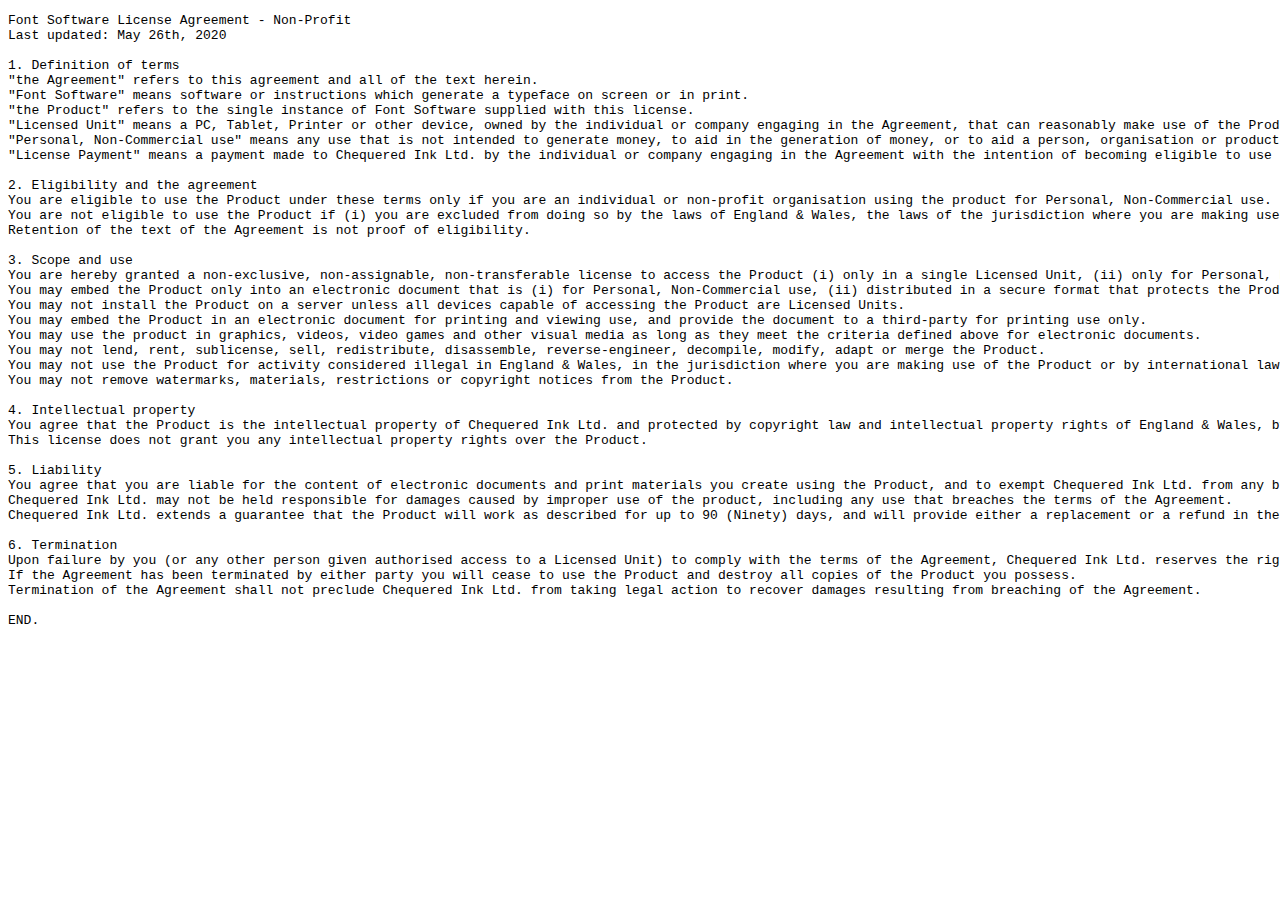
<file: kamengrad/src/fonts/deToks/FSLA_NonCommercial_License.html>
<!DOCTYPE html>
<html>
<head>
<title>Font Software License Agreement - Non-Commercial</title>
</head>
<body>
<pre>
Font Software License Agreement - Non-Profit
Last updated: May 26th, 2020

1. Definition of terms
"the Agreement" refers to this agreement and all of the text herein.
"Font Software" means software or instructions which generate a typeface on screen or in print.
"the Product" refers to the single instance of Font Software supplied with this license.
"Licensed Unit" means a PC, Tablet, Printer or other device, owned by the individual or company engaging in the Agreement, that can reasonably make use of the Product.
"Personal, Non-Commercial use" means any use that is not intended to generate money, to aid in the generation of money, or to aid a person, organisation or product with the aim of commercial success.
"License Payment" means a payment made to Chequered Ink Ltd. by the individual or company engaging in the Agreement with the intention of becoming eligible to use the Product.

2. Eligibility and the agreement
You are eligible to use the Product under these terms only if you are an individual or non-profit organisation using the product for Personal, Non-Commercial use.
You are not eligible to use the Product if (i) you are excluded from doing so by the laws of England & Wales, the laws of the jurisdiction where you are making use of the Product, or by international law, (ii) you intend to use the Product for criminal activity, (iii) you fail to meet the eligibility criteria above, or (iv) the Agreement has been previously terminated by Chequered Ink Ltd.
Retention of the text of the Agreement is not proof of eligibility.

3. Scope and use
You are hereby granted a non-exclusive, non-assignable, non-transferable license to access the Product (i) only in a single Licensed Unit, (ii) only for Personal, Non-Commercial use, and (iii) subject to the terms and conditions of the Agreement.
You may embed the Product only into an electronic document that is (i) for Personal, Non-Commercial use, (ii) distributed in a secure format that protects the Product from extraction, (iii) not designed to serve the same function as the product, i.e. the document must not allow end-users to use glyphs from the Product for use in their own documents.
You may not install the Product on a server unless all devices capable of accessing the Product are Licensed Units.
You may embed the Product in an electronic document for printing and viewing use, and provide the document to a third-party for printing use only.
You may use the product in graphics, videos, video games and other visual media as long as they meet the criteria defined above for electronic documents.
You may not lend, rent, sublicense, sell, redistribute, disassemble, reverse-engineer, decompile, modify, adapt or merge the Product.
You may not use the Product for activity considered illegal in England & Wales, in the jurisdiction where you are making use of the Product or by international law.
You may not remove watermarks, materials, restrictions or copyright notices from the Product.

4. Intellectual property
You agree that the Product is the intellectual property of Chequered Ink Ltd. and protected by copyright law and intellectual property rights of England & Wales, by the copyright law and intellectual property rights of other nations and by international treaties.
This license does not grant you any intellectual property rights over the Product.

5. Liability
You agree that you are liable for the content of electronic documents and print materials you create using the Product, and to exempt Chequered Ink Ltd. from any blame following your own illegal use of the Product.
Chequered Ink Ltd. may not be held responsible for damages caused by improper use of the product, including any use that breaches the terms of the Agreement.
Chequered Ink Ltd. extends a guarantee that the Product will work as described for up to 90 (Ninety) days, and will provide either a replacement or a refund in the event that the Product demonstrably ceases to function. The maximum refund Chequered Ink Ltd. will pay will not exceed the original License Payment.

6. Termination
Upon failure by you (or any other person given authorised access to a Licensed Unit) to comply with the terms of the Agreement, Chequered Ink Ltd. reserves the right to terminate the Agreement.
If the Agreement has been terminated by either party you will cease to use the Product and destroy all copies of the Product you possess.
Termination of the Agreement shall not preclude Chequered Ink Ltd. from taking legal action to recover damages resulting from breaching of the Agreement.

END.
</pre>
</body>
</html>
</file>
